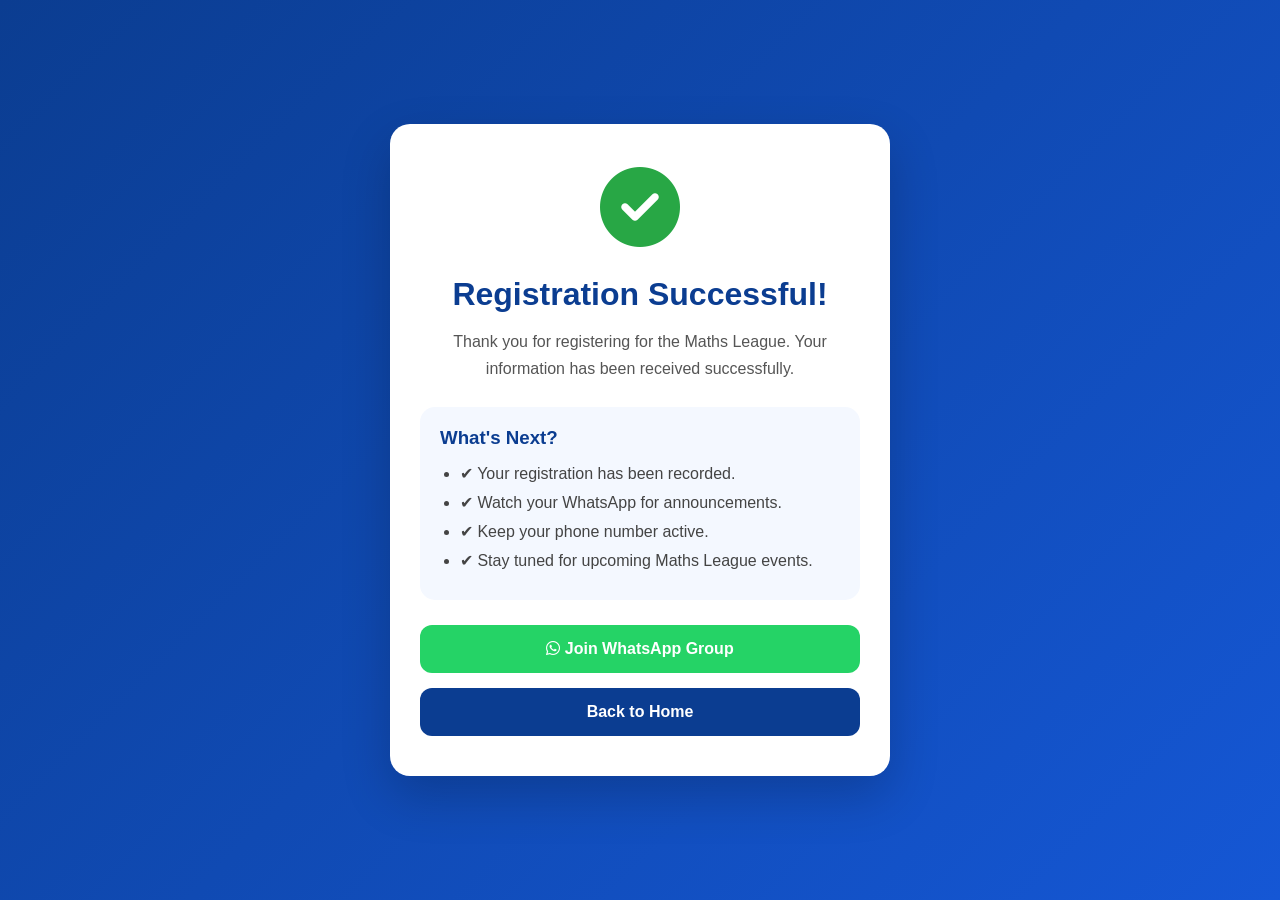
<file: success.html>
<!DOCTYPE html>
<html lang="en">
<head>
    <meta charset="UTF-8">
    <meta name="viewport" content="width=device-width, initial-scale=1.0">
    <title>Registration Successful</title>

    <link rel="stylesheet" href="css/success.css">

    <link rel="stylesheet"
    href="https://cdnjs.cloudflare.com/ajax/libs/font-awesome/6.6.0/css/all.min.css">
</head>
<body>

<div class="success-container">

    <div class="success-icon">
        <i class="fa-solid fa-circle-check"></i>
    </div>

    <h1>Registration Successful!</h1>

    <p>
        Thank you for registering for the Maths League.
        Your information has been received successfully.
    </p>

    <div class="message-box">

        <h3>What's Next?</h3>

        <ul>
            <li>✔ Your registration has been recorded.</li>
            <li>✔ Watch your WhatsApp for announcements.</li>
            <li>✔ Keep your phone number active.</li>
            <li>✔ Stay tuned for upcoming Maths League events.</li>

        </ul>

    </div>

    <a href="#" class="whatsapp-btn">
        <i class="fa-brands fa-whatsapp"></i>
        Join WhatsApp Group
    </a>

    <a href="index.html" class="home-btn">
        Back to Home
    </a>

</div>

</body>
</html>
</file>
<file: css/success.css>
*{
    margin:0;
    padding:0;
    box-sizing:border-box;
    font-family:Poppins,sans-serif;
}

body{
    background:linear-gradient(135deg,#0B3D91,#1557d5);
    display:flex;
    justify-content:center;
    align-items:center;
    min-height:100vh;
    padding:20px;
}

.success-container{
    background:#fff;
    width:100%;
    max-width:500px;
    border-radius:20px;
    padding:40px 30px;
    text-align:center;
    box-shadow:0 20px 50px rgba(0,0,0,.2);
}

.success-icon{
    font-size:80px;
    color:#28a745;
    margin-bottom:20px;
    animation:pop .6s ease;
}

@keyframes pop{
    0%{
        transform:scale(0);
    }
    100%{
        transform:scale(1);
    }
}

h1{
    color:#0B3D91;
    margin-bottom:15px;
}

p{
    color:#555;
    line-height:1.7;
    margin-bottom:25px;
}

.message-box{
    background:#f4f8ff;
    border-radius:15px;
    padding:20px;
    text-align:left;
    margin-bottom:25px;
}

.message-box h3{
    color:#0B3D91;
    margin-bottom:15px;
}

.message-box ul{
    padding-left:20px;
}

.message-box li{
    margin-bottom:10px;
    color:#444;
}

.whatsapp-btn,
.home-btn{
    display:block;
    text-decoration:none;
    padding:15px;
    border-radius:12px;
    margin-top:15px;
    font-weight:600;
}

.whatsapp-btn{
    background:#25D366;
    color:#fff;
}

.home-btn{
    background:#0B3D91;
    color:#fff;
}

.whatsapp-btn:hover,
.home-btn:hover{
    opacity:.9;
}

@media(max-width:600px){

.success-container{
    padding:30px 20px;
}

.success-icon{
    font-size:65px;
}

h1{
    font-size:1.8rem;
}

}
</file>
